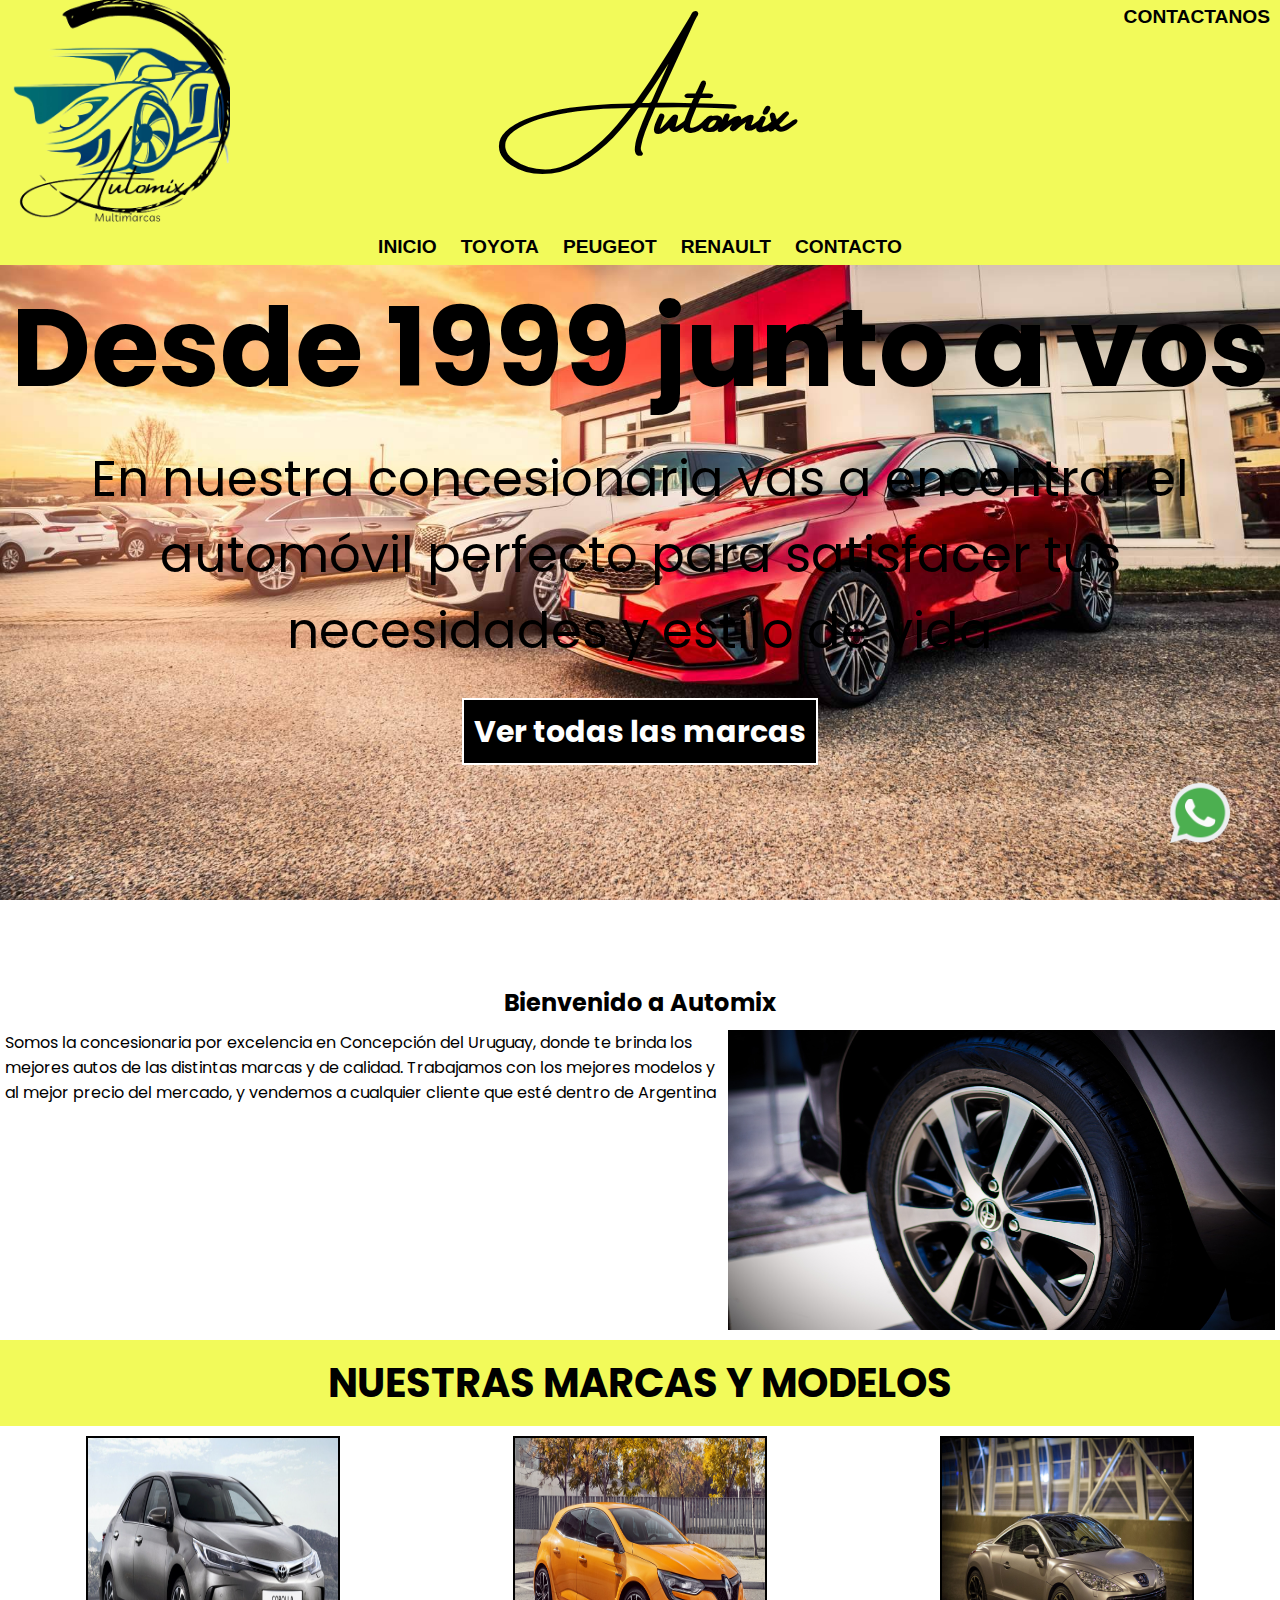
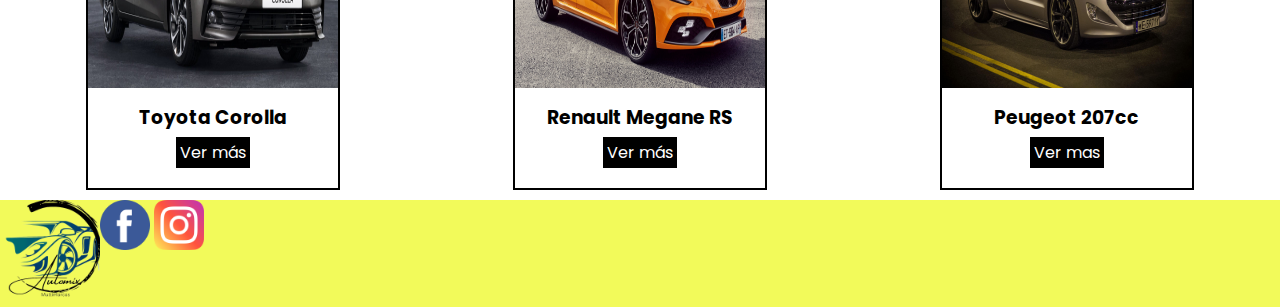
<file: index.html>
<!DOCTYPE html>
<html lang="en">
<head>
    <meta charset="UTF-8">
    <meta name="viewport" content="width=device-width, initial-scale=1.0">
    <!--BOOTSTRAP-->
    <link href="https://cdn.jsdelivr.net/npm/bootstrap@5.3.2/dist/css/bootstrap.min.css" rel="stylesheet" integrity="sha384-T3c6CoIi6uLrA9TneNEoa7RxnatzjcDSCmG1MXxSR1GAsXEV/Dwwykc2MPK8M2HN" crossorigin="anonymous">
</head>
    <link rel="stylesheet" href="./css/style.css">
    <title>Document</title>
</head>
<body>
    <header>
        <section class="up">
            <img src="./img/logonegocioautomix.png" alt="hlogo">
            <h1>Automix</h1>
            <nav>
                <ul>
                    <li><a href="#pie">CONTACTANOS</a></li>
                </ul>
            </nav>
            <!--ACA VA LOGO-->
        </section>
        <!--CONTAINER + ROW + COLUMN-->
        <nav>
            <div class="arriba">
            <ul>
                <li><a href="index.html">INICIO</a></li>
                <li><a href="./pages/toyota.html">TOYOTA</a></li>
                <li><a href="./pages/peugeot.html">PEUGEOT</a></li>
                <li><a href="./pages/renault.html">RENAULT</a></li>
                <li><a href="./pages/contacto.html">CONTACTO</a></li>
                
            </ul>
            </div>
        </nav>
    
    </header>   
    <main>
        <section class="hero">
            <h2>Desde 1999 junto a vos</h2>
            <p>En nuestra concesionaria vas a encontrar el automóvil perfecto para satisfacer tus necesidades y estilo de vida</p>
            <div class="flex justify-center">
                <a href="#marquis">Ver todas las marcas</a>
            </div>
        </section>

        <section>
            <div class="tit">
                <h2>Bienvenido a Automix</h2>
            </div>
            <div class="tot">
                <p>Somos la concesionaria por excelencia en Concepción del Uruguay, donde te brinda los mejores autos de las distintas marcas y de calidad. Trabajamos con los mejores modelos y al mejor precio del mercado, y vendemos a cualquier cliente que esté dentro de Argentina</p>
                <img src="./img/rueda.jpg" alt="rueda">
            </div>
        </section>
        <section class="tituh2">
            <h2>NUESTRAS MARCAS Y MODELOS</h2>
        </section>
        <section id="marquis" class="marquis">
            <div class="autos auto1">
                <img src="./img/corollita.jpg" alt="toyota">
                <h3>Toyota Corolla</h3>
                <a href="./pages/toyota.html" target="_blank">Ver más</a>
            </div>
            <div class="autos auto2">
                <img src="./img/renault megane rs.jpg" alt="renault">
                <h3>Renault Megane RS</h3>
                <a href="./pages/renault.html" target="_blank">Ver más</a>
                <!--ACA VA IMAGEN-->
                
                <!--ACA VA BOTON-->              
            </div>
            <div class="autos auto3">
                <img src="./img/car-6968973.jpg" alt="peugeot">
                <h3>Peugeot 207cc</h3>
                <a href="./pages/peugeot.html" target="_blank">Ver mas</a>
            </div>
        </section>
            <div class="sti">
                <a href="www.whatsapp.com"></a><img src="./img/whatsapp.png" alt="whatsapp">
            </div>

    </main> 
    <footer id="pie">
        <div class="footerlogo">
            <img src="./img/logonegocioautomix.png" alt="footerlogo">
        </div>
        <!--ACA VA EL LOGO-->
        <div class="redes">
            <a href="https://www.facebook.com/" target="_blank"><img src="./img/facebook.png" alt="fb"></a>
            <a href="https://www.instagram.com/" target="_blank"><img src="./img/instagram.png" alt="ig"></a>
        </div>
        
    </footer>
    <script src="https://cdn.jsdelivr.net/npm/bootstrap@5.3.2/dist/js/bootstrap.bundle.min.js" integrity="sha384-C6RzsynM9kWDrMNeT87bh95OGNyZPhcTNXj1NW7RuBCsyN/o0jlpcV8Qyq46cDfL" crossorigin="anonymous"></script>
</body>
</html>
</file>
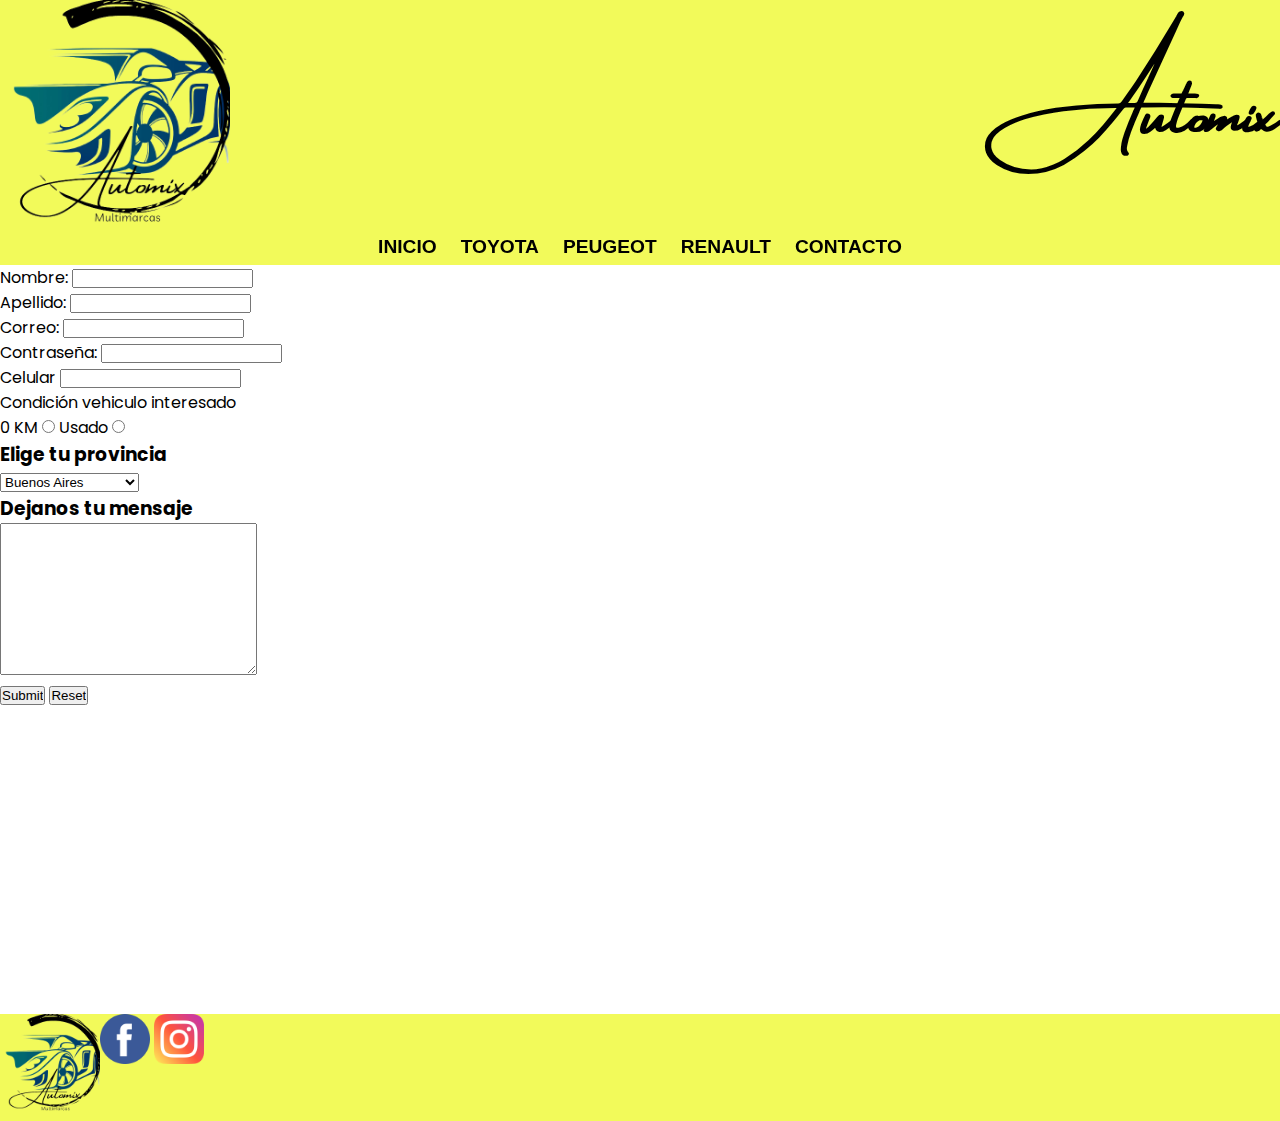
<file: pages/contacto.html>
<!DOCTYPE html>
<html lang="en">
<head>
    <meta charset="UTF-8">
    <meta name="viewport" content="width=device-width, initial-scale=1.0">
    <link rel="stylesheet" href="../css/style.css">
    <title>Document</title>
</head>
<body>
    <header>
        <section class="up">
            <img src="../img/logonegocioautomix.png" alt="hlogo">
            <h1>Automix</h1>
            <!--ACA VA LOGO-->
        </section>
        <nav>
            <div class="arriba">
                <ul>
                    <li><a href="../index.html">INICIO</a></li>
                    <li><a href="./toyota.html">TOYOTA</a></li>
                    <li><a href="./peugeot.html">PEUGEOT</a></li>
                    <li><a href="./renault.html">RENAULT</a></li>
                    <li><a href="./contacto.html">CONTACTO</a></li>
                </ul>
            </div>
        </nav>
    </header> 
    <main>
        <section>
            <form action="" method="" enctype="">
                <div>
                    <label for="nombre">Nombre:</label>
                    <input type="text" name="nombre" id="nombre">
                </div>
                <div>
                    <label for="apellido">Apellido:</label>
                    <input type="text" name="apellido" id="apellido">
                </div>
                <div>
                    <label for="correo">Correo:</label>
                    <input type="email" name="correo" id="correo">
                </div>
                <div>
                    <label for="contraseña">Contraseña:</label>
                    <input type="password" name="contraseña" id="contraseña">
                </div>
                <div>
                    <label for="celular">Celular</label>
                    <input type="number" name="celular" id="celular">
                </div>
                <div>
                    <label for="condicionvehiculointeresado">Condición vehiculo interesado</label>
                </div>

                <div>
                    <label for="0km">0 KM</label>
                    <input type="radio" name="condicionvehiculointeresado">
                    <label for="usado">Usado</label>
                    <input type="radio"name="condicionvehiculointeresado">
                </div>
                <div>
                    <h3>Elige tu provincia</h3>
                    <select name="" id="">
                        <option value="">Buenos Aires</option>
                        <option value="">Capital Federal</option>
                        <option value="">Catamarca</option>
                        <option value="">Chaco</option>
                        <option value="">Chubut</option>
                        <option value="">Córdoba</option>
                        <option value="">Corrientes</option>
                        <option value="">Entre Ríos</option>
                        <option value="">Formosa</option>
                        <option value="">Jujuy</option>
                        <option value="">La Pampa</option>
                        <option value="">La Rioja</option>
                        <option value="">Mendoza</option>
                        <option value="">Misiones</option>
                        <option value="">Neuquén</option>
                        <option value="">Río Negro</option>
                        <option value="">Salta</option>
                        <option value="">San Juan</option>
                        <option value="">San Luis</option>
                        <option value="">Santa Cruz</option>
                        <option value="">Santa Fe</option>
                        <option value="">Santiago del Estero</option>
                        <option value="">Tierra del Fuego</option>
                        <option value="">Tucumán</option>
                    </select>
                </div>
                <div>
                    <h3>Dejanos tu mensaje</h3>
                    <textarea name="" id="" cols="30" rows="10">

                    </textarea>
                    <div>
                        <input type="submit">
                        <input type="reset">
                    </div>

                </div>
            </form>
        </section>
        <section>
            <iframe src="https://www.google.com/maps/embed?pb=!1m14!1m12!1m3!1d9519.241571077631!2d-58.2381285388353!3d-32.48445506429001!2m3!1f0!2f0!3f0!3m2!1i1024!2i768!4f13.1!5e0!3m2!1ses-419!2sar!4v1694472555717!5m2!1ses-419!2sar" width="400" height="300" style="border:0;" allowfullscreen="" loading="lazy" referrerpolicy="no-referrer-when-downgrade"></iframe>
        </section>
    </main>   
    
</body>
<footer id="pie">
    <div class="footerlogo">
        <img src="../img/logonegocioautomix.png" alt="footerlogo">
    </div>
    <!--ACA VA EL LOGO-->
    <div class="redes">
        <a href="https://www.facebook.com/" target="_blank"><img src="../img/facebook.png" alt="fb"></a>
        <a href="https://www.instagram.com/" target="_blank"><img src="../img/instagram.png" alt="ig"></a>
    </div>
    
</footer>
</html>
</file>
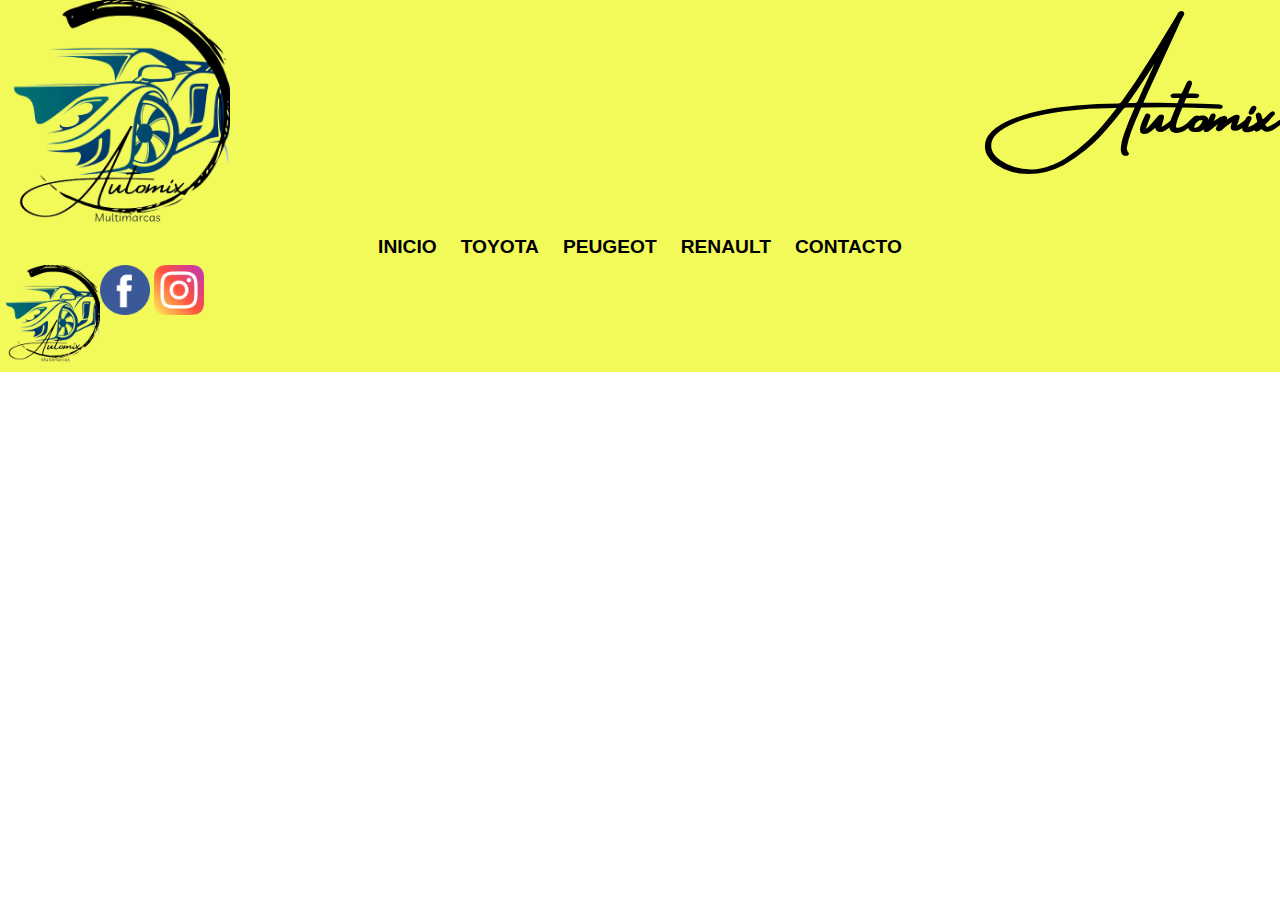
<file: pages/peugeot.html>
<!DOCTYPE html>
<html lang="en">
<head>
    <meta charset="UTF-8">
    <meta name="viewport" content="width=device-width, initial-scale=1.0">
    <link rel="stylesheet" href="../css/style.css">
    <title>Document</title>
</head>
<body>
    <header>
        <section class="up">
            <img src="../img/logonegocioautomix.png" alt="hlogo">
            <h1>Automix</h1>
            <!--ACA VA LOGO-->
        </section>
        <nav>
            <div class="arriba">
                <ul>
                    <li><a href="../index.html">INICIO</a></li>
                    <li><a href="./toyota.html">TOYOTA</a></li>
                    <li><a href="./peugeot.html">PEUGEOT</a></li>
                    <li><a href="./renault.html">RENAULT</a></li>
                    <li><a href="./contacto.html">CONTACTO</a></li>
                </ul>
            </div>
        </nav>
    </header>   
    
</body>

<footer id="pie">
    <div class="footerlogo">
        <img src="../img/logonegocioautomix.png" alt="footerlogo">
    </div>
    <!--ACA VA EL LOGO-->
    <div class="redes">
        <a href="https://www.facebook.com/" target="_blank"><img src="../img/facebook.png" alt="fb"></a>
        <a href="https://www.instagram.com/" target="_blank"><img src="../img/instagram.png" alt="ig"></a>
    </div>
    
</footer>
</html>
</file>
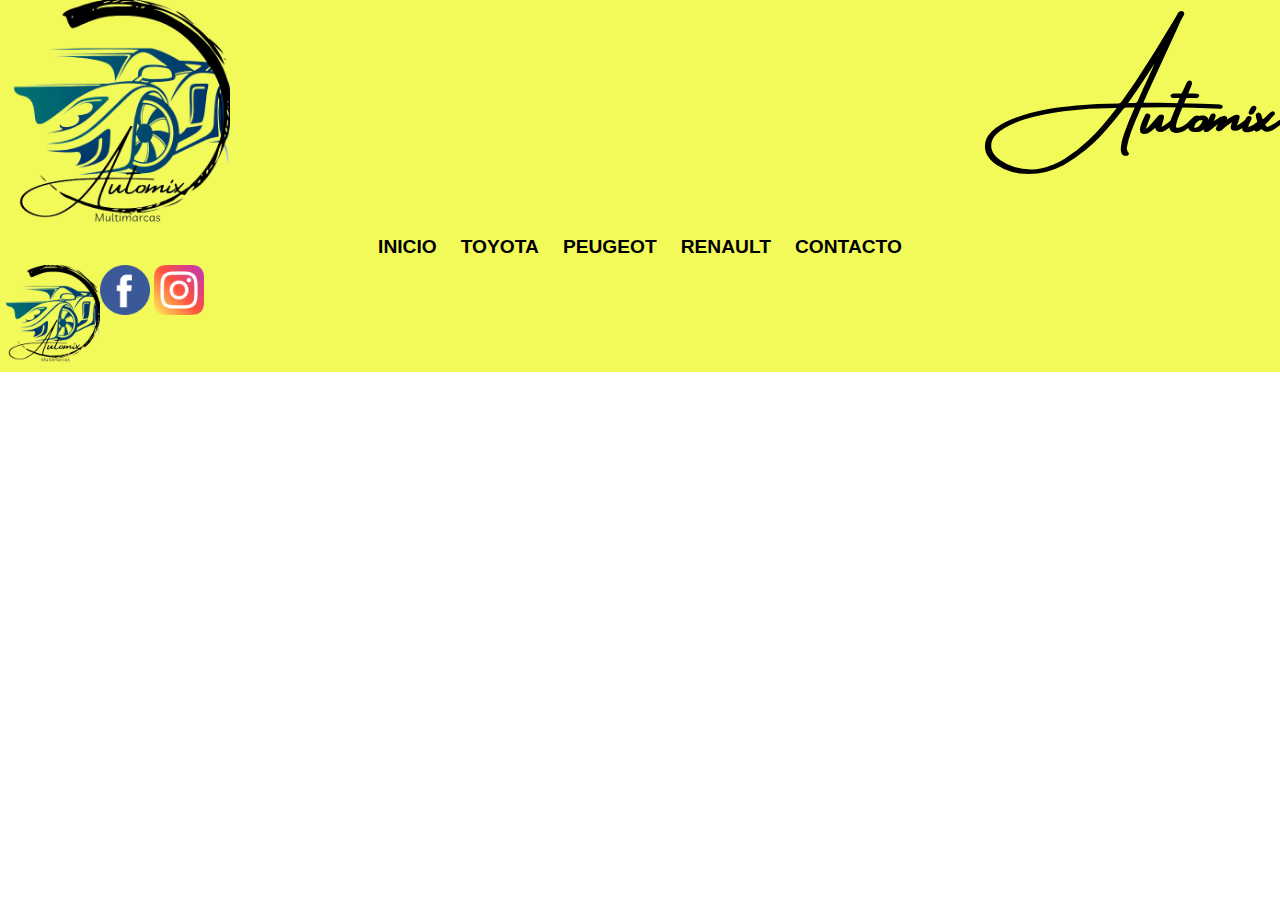
<file: pages/renault.html>
<!DOCTYPE html>
<html lang="en">
<head>
    <meta charset="UTF-8">
    <meta name="viewport" content="width=device-width, initial-scale=1.0">
    <link rel="stylesheet" href="../css/style.css">
    <title>Document</title>
</head>
<body>
    <header>
        <section class="up">
            <img src="../img/logonegocioautomix.png" alt="hlogo">
            <h1>Automix</h1>
            <!--ACA VA LOGO-->
        </section>
        <nav>
            <div class="arriba">
                <ul>
                    <li><a href="../index.html">INICIO</a></li>
                    <li><a href="./toyota.html">TOYOTA</a></li>
                    <li><a href="./peugeot.html">PEUGEOT</a></li>
                    <li><a href="./renault.html">RENAULT</a></li>
                    <li><a href="./contacto.html">CONTACTO</a></li>
                </ul>
            </div>
        </nav>
    </header>   
    
</body>
<footer id="pie">
    <div class="footerlogo">
        <img src="../img/logonegocioautomix.png" alt="footerlogo">
    </div>
    <!--ACA VA EL LOGO-->
    <div class="redes">
        <a href="https://www.facebook.com/" target="_blank"><img src="../img/facebook.png" alt="fb"></a>
        <a href="https://www.instagram.com/" target="_blank"><img src="../img/instagram.png" alt="ig"></a>
    </div>
    
</footer>
</html>
</file>
<file: css/style.css>
@import url('https://fonts.googleapis.com/css2?family=Poppins:wght@500&display=swap');

/*-------------RESET------------- */

*{
    margin: 0;
    padding: 0;
    
}


/* -------------HEADER------------- */

header{
    position: sticky;
    top: 0;
}
header h1{
    font-size: 70px;
    text-align: center;
    }

.up{
    display: flex;
    justify-content: space-between;

}

.up nav li ul a{
    text-decoration: none;
    text-align: center;
    padding: 50%;

}

.up div img{
    display: inline-block;
}

@font-face {
    font-family: "amsterdam four";
    src: url(../fonts/amsterdam-four-ttf.ttf);
}

header h1{
    font-family: "amsterdam four";
}

.hero p{
    font-size: 50px;
    margin: 10px 20px 40px 20px;
}

.hero a{
    text-decoration: none;
    font-family: 'Poppins', sans-serif;
    color: white;
    font-weight: bold;
    font-size: 30px;
    background-color: black;
    padding: 10px;
    border: 2px solid white;
}

header nav ul li a{
    text-decoration: none;
    color: black;
    font-size: 120%;
    font-weight: bold;
    font-family: Verdana, Geneva, Tahoma, sans-serif;
    
}

.arriba{
    display: flex;
    justify-content: center;
}
header nav ul li{
    display: inline-block;
    margin: 5px 10px 5px 10px;
}

    

header{
    background-color: rgb(242, 250, 90);
}

header img{
    width: 230px;
    height: 230px;
}

.scrolle ul li a{
    text-decoration: none;
    color: black;
    font-size: 120%;
    font-weight: bold;
    font-family: Verdana, Geneva, Tahoma, sans-serif;


}

.tituh2 h2{
    text-align: center;
    color: black;
    background-color: rgb(242, 250, 90);
    padding: 1%;
}

.tituh2 h2{
    font-size: 40px;
    font-weight: bold;
}
/* -------------MAIN---------------- */

body{
    font-family: 'Poppins', sans-serif;
}

.hero{
    width: 100%;
    height: 80vh;
    text-align: center;
    background-image: url("../img/bgconcesi.jpg");
    background-size: cover;
    background-position: center;
    background-repeat: no-repeat;
    background-attachment: fixed;
}

.hero h2{
    color: black;
    font-size: 110px;
}

.tit h2{
    text-align: center;
}


.tot{
    display: flex;
    justify-content: space-between;
    margin: 10px 5px 10px 5px;
} 

.tot img{
    width: 1600px;
    height: 300px;
}



.autos img{
    width: 250px;
    height: 250px;
    
}

.marquis{
    display: flex;
    justify-content: space-around;
}

.marquis div{
    width: 250px;
    height: 350px;
    border: 2px solid black;
    text-align: center;
    margin: 10px;
    display: inline-block;
}

.marquis div h3{
    margin: 8px;
}

.marquis div a{
    text-decoration: none;
    background-color: black;
    color: white;
    padding: 4px;
}

.sti img{
    height: 60px;
    width: 60px;
}
.sti{
    position: fixed;
    right: 50px;
    bottom: 50px;
}
/* -------------FOOTER------------- */

footer{
    background-color: rgb(242, 250, 90);
    display: flex;
}

.footerlogo img{
    width: 100px;
    height: 100px;
}

.redes img{
    width: 50px;
    height: 50px;
}


footer basquet{
    background-color: gray;
}



footer futsal img{
    width: 50px;
    height: 50px;
}

footer gimnasio img{
    width: 50px;
    height: 50px;
}

footer natacion img{
    width: 50px;
    height: 50px;
}
</file>
